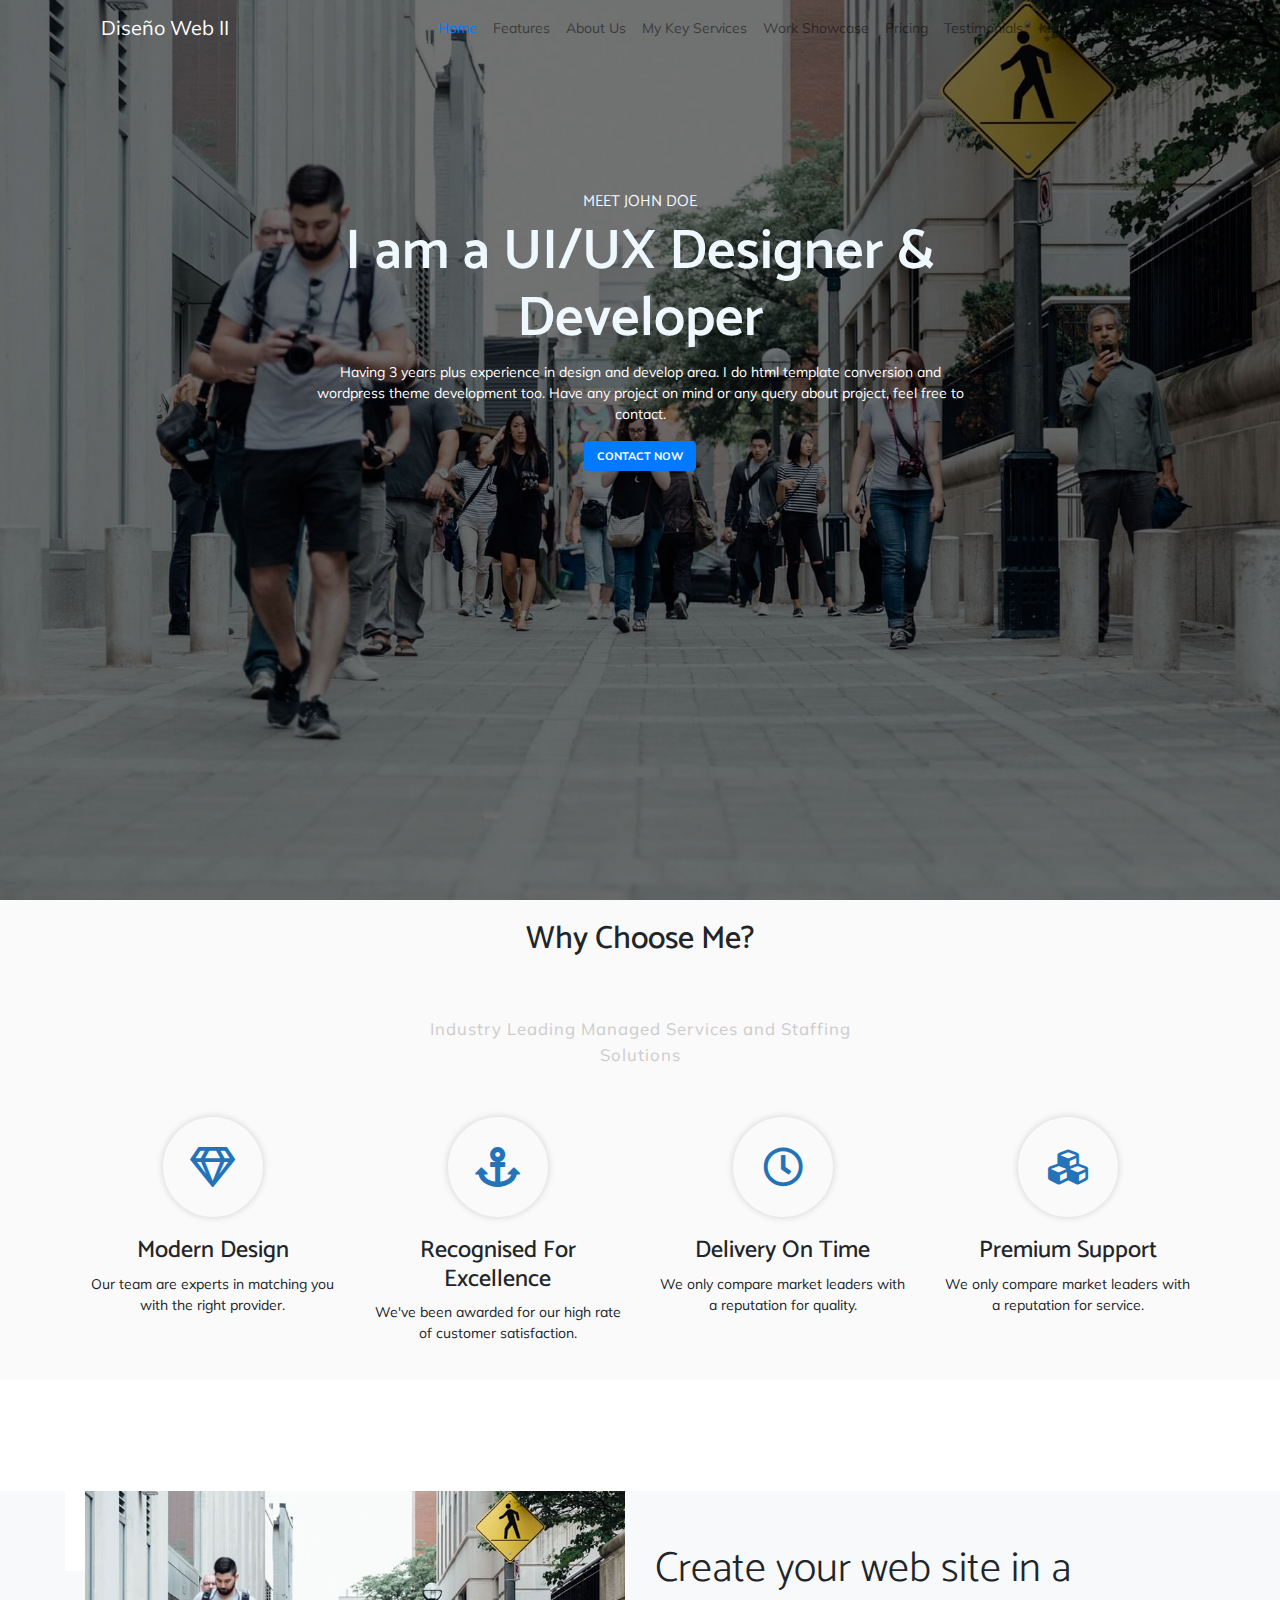
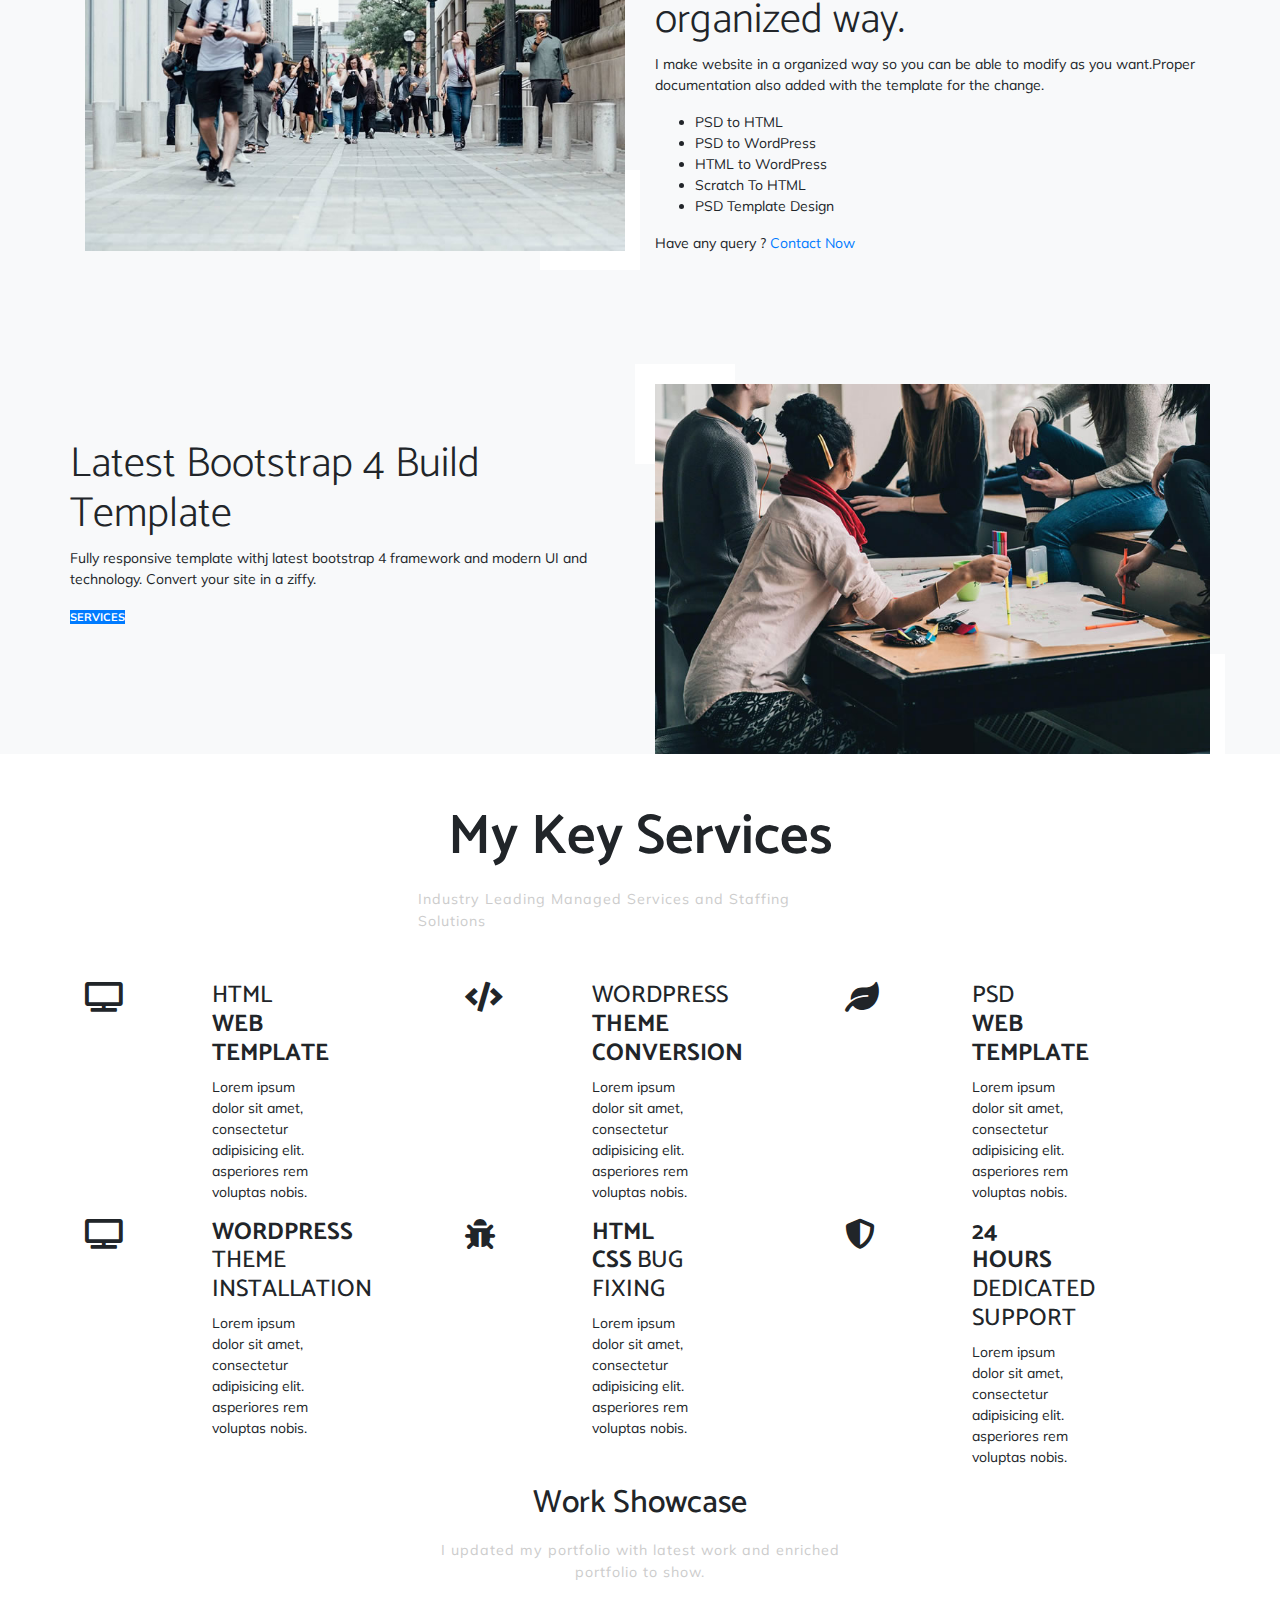
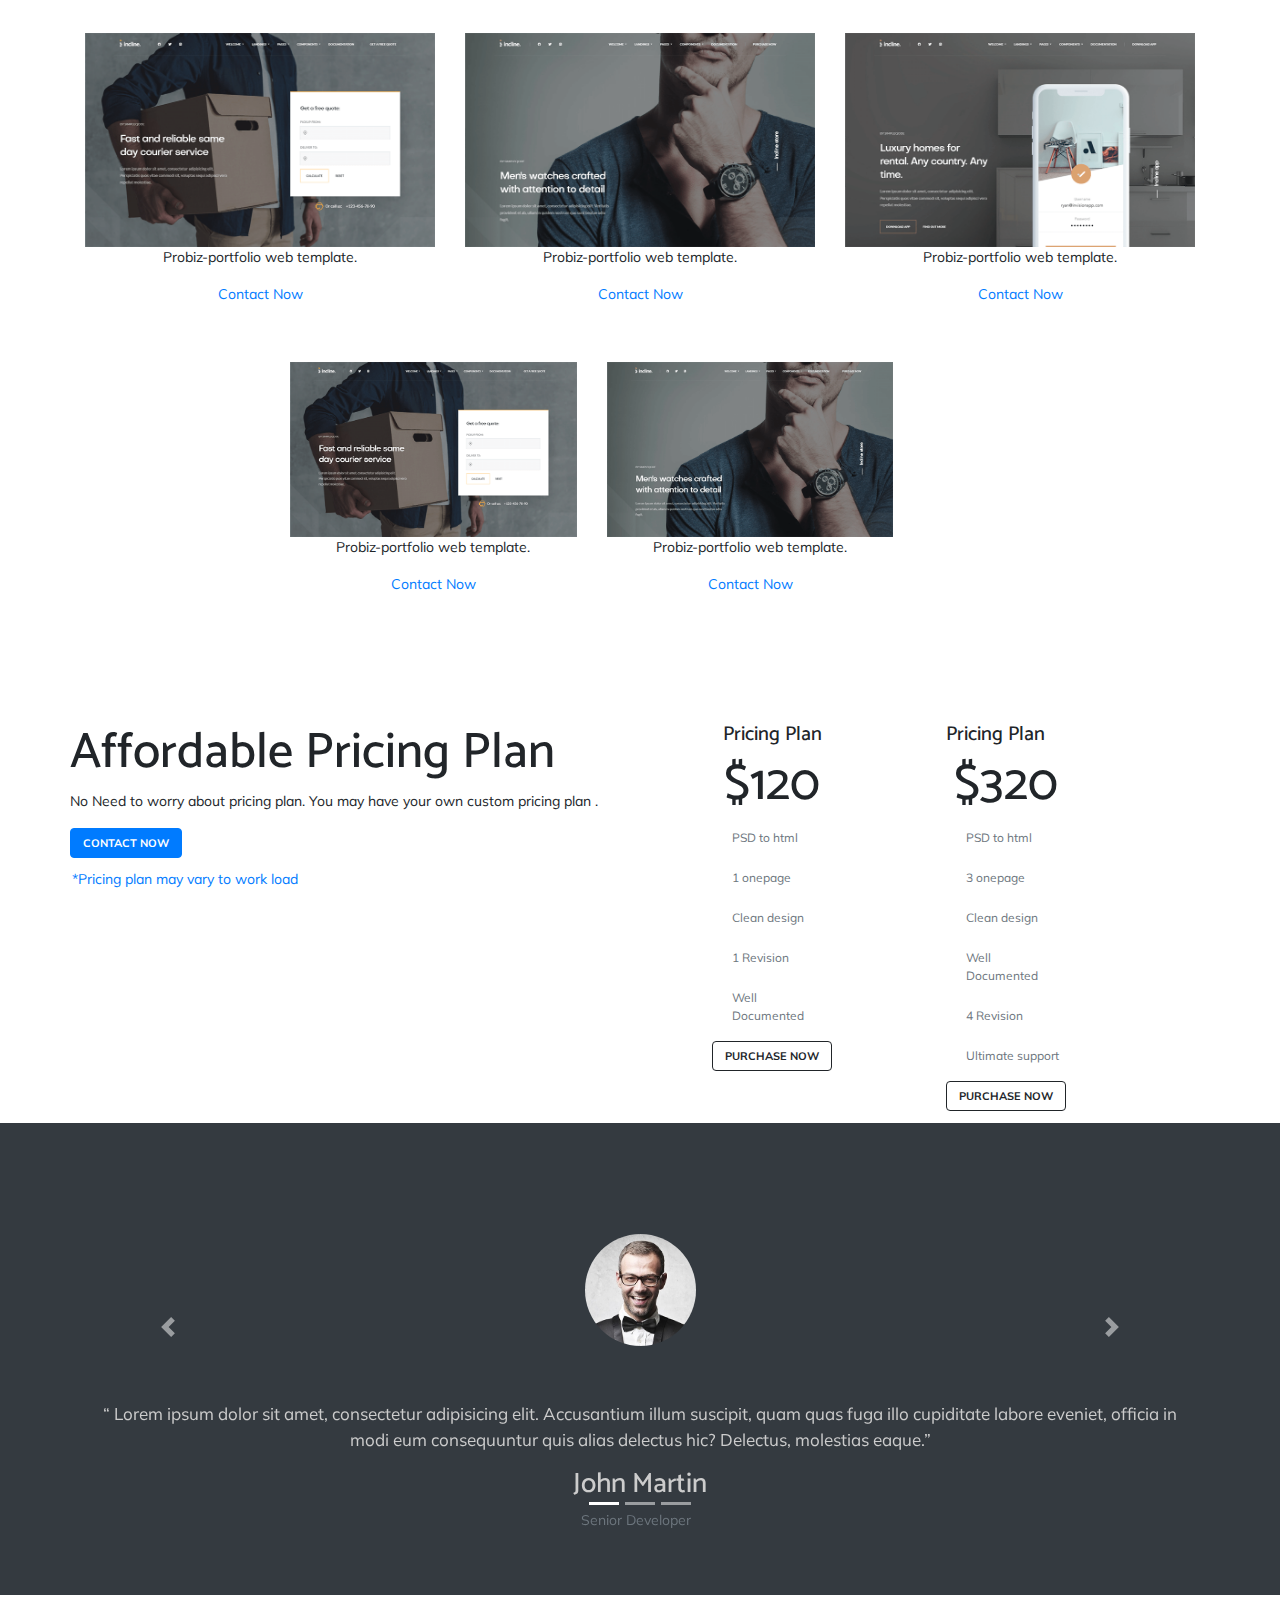
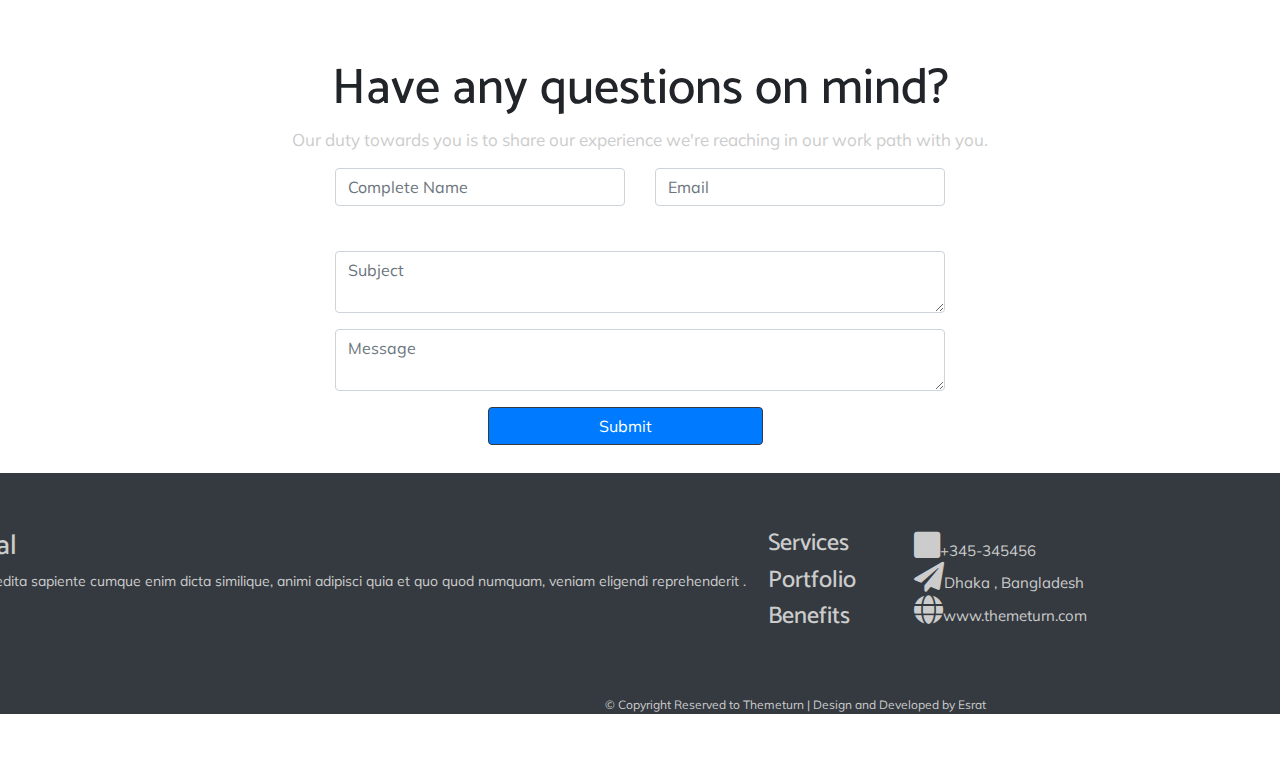
<file: index.html>
<!DOCTYPE html>
<html>
<head>
<meta charset="UTF-8">
<meta name="viewport" content="width=device-width, initial-scale=1, shrink-to-fit=no">
<title>Repaso Coral DWII</title>
<link href="img/favicon.ico" rel="icon">
<link href="https://cdnjs.cloudflare.com/ajax/libs/font-awesome/5.13.0/css/all.min.css" rel="stylesheet">
<link href="css/bootstrap.min.css" rel="stylesheet">
	<link href= "css/bootstrap-custom.css" rel="stylesheet">
<link href="css/style.css" rel="stylesheet">
</head>

<body data-spy="scroll" data-target=".navbar">
    
	<header class="header-area">
		<div class="container">
			
			
			<nav class="navbar navbar-expand-lg navbar-light bg-light">
			  
				<a class="navbar-brand" href="#">Diseño Web II</a>
				
				
			  <button class="navbar-toggler" type="button" data-toggle="collapse" data-target="#navbar" aria-controls="navbar" aria-expanded="false" aria-label="Toggle navigation">
				<span class="navbar-toggler-icon"></span>
			  </button>

			  <div class="collapse navbar-collapse" id="navbar">
				<ul class="navbar-nav ml-auto">
				  <li class="nav-item active">
					<a class="nav-link" href="#hero">Home <span class="sr-only">(current)</span></a>
				  </li>
				  <li class="nav-item">
					<a class="nav-link" href="#why_choose_me">Features</a>
				  </li>
				  <li class="nav-item">
					<a class="nav-link" href="#about_us_coral">About Us</a>
				  </li>
				  <li class="nav-item">
					<a class="nav-link" href="#services_coral">My Key Services</a>
				  </li>
				  <li class="nav-item">
					<a class="nav-link" href="#work_showcase">Work Showcase</a>
				  </li>
					<li class="nav-item">
					<a class="nav-link" href="#pricing">Pricing</a>
				  </li>
					<li class="nav-item">
					<a class="nav-link" href="#testimonials_coral">Testimonials</a>
				  </li>
					
					<li class="nav-item">
					<a class="nav-link" href="#contact_coral">Messages</a>
				  </li>
					
				   <li class="nav-item">
					<a class="nav-link" href="#footer_coral">Contact</a>
				  </li>
				</ul>

			  </div>
			</nav>
			
		</div>
	</header>
	
	
	
	
    <section id="hero">
		<div class= "overlay-hero">
		<div class="container ">
			
			<div class= "hero-info">
			
		<h5>Meet John Doe</h5>
		<h2> I am a UI/UX Designer
& Developer</h2>
		<p> Having 3 years plus experience in design and develop area. I do html template conversion and wordpress theme development too. Have any project on mind or any query about project, feel free to contact.</p>	
			
			<a href="#" class="btn btn-primary"> Contact Now</a>
		
		
		</div>
		</div> 
		</div>
	
	
	
	
	
	
	
	
	
	</section>
	
	<section id="why_choose_me" class="section">
	<div class="container">
		
	
		
	
	<h2>Why Choose Me?</h2>
	<p class="subtitulo"> Industry Leading Managed Services and Staffing Solutions</p>
		
		
		<div class="row">
			
			
	<article class="col-md-3 col-sm-6 col-xs-12 wow slideInDown">
				<span class="circulo"><i class="far fa-gem"></i></span>
		  <h4>Modern Design</h4>
		  <p> Our team are experts in matching you with the right provider.</p>
	  </article>
		
		<article class="col-md-3 col-sm-6 col-xs-12 wow slideInDown">
				<span class="circulo"><i class="fas fa-anchor"></i>
			</span>
		  <h4>Recognised For Excellence</h4>
		  <p> We've been awarded for our high rate of customer satisfaction.</p>
	  </article>
		
		<article class="col-md-3 col-sm-6 col-xs-12 wow slideInDown">
			<span class="circulo"><i class="far fa-clock"></i></span>
		  <h4>Delivery On Time</h4>
		  <p> We only compare market leaders with a reputation for quality.</p>
	  </article>
		
		<article class="col-md-3 col-sm-6 col-xs-12 wow slideInDown">
				<span class="circulo"><i class="fas fa-cubes"></i></span>
		  <h4>Premium Support</h4>
		  <p> We only compare market leaders with a reputation for service.</p>
			
	  </article>
		</div>
		</div>
	</section>
	
	<section id="about_us_coral" class="section">
	<div class="container">
		
		<div class="row">
			
				
		<article class="col-md-6 col-sm-6 col-xs-12 wow slideInDown">
			
			<div class="marco">
			<img src="img/img-coral.jpg" alt="image-coral" class="img-fluid">
				
			</div>
			</article>
		
			
			<article class="col-md-6 col-sm-6 col-xs-12 wow slideInDown">
			<h2>Create your web site in a organized way.</h2>
			<p> I make website in a organized way so you can be able to modify as you want.Proper documentation also added with the template for the change.</p>	
				
				<ul>
				<li>PSD to HTML</li>
				<li>PSD to WordPress</li>
				<li>HTML to WordPress</li>
				<li>Scratch To HTML</li>
				<li>PSD Template Design</li>
				</ul>
				
				<p> Have any query ? <a href="#"> Contact Now</a></p>
				</article>
			
			<div class="row">
			<article class="col-md-6 col-sm-6 col-xs-12 wow slideInDown">
			<h2>Latest Bootstrap 4 Build Template</h2>
			<p> Fully responsive template withj latest bootstrap 4 framework and modern UI and technology. Convert your site in a ziffy.</p>	
				
				<a href="#" class="btn-primary">Services</a>
			</article>
				
				<article class="col-6 col-sm-6 xol-xs-12 wow slideInDown">
					
					<div class="marco">
					<img src="img/img-latest.jpg" alt="image-latest" class="img-fluid">
						
					</div>
			</article>
				
		</div>
		</div>
		</div>
	
		
        </section>
	
	    <section id="services_coral" class="section">
	    <div class="container">
		<h2>My Key Services</h2>
		<p class="subtitulo_services_coral">Industry Leading Managed Services and Staffing Solutions</p>
		</div>
			
		<div class="container">
		<div class="row">
			
		<article class="col-sm-4 col-md-4 col-xs-12">
		<div class="row">
		<article class="col-sm-4 col-md-4 col-12">
		<i class="fas fa-tv"></i></article>
		<article class="col-sm-4 col-md-4 col-12">
		<h4><span>HTML</span> <strong>WEB TEMPLATE</strong></h4> 
		<p>Lorem ipsum dolor sit amet, consectetur adipisicing elit. asperiores rem voluptas nobis.</p>
		</article>
		</div>
		</article>
			
		<article class="col-sm-4 col-md-4 col-xs-12">
		<div class="row">
		<article class="col-sm-4 col-md-4 col-xs-12">
		<i class="fas fa-code"></i></article>
		<article class="col-sm-4 col-md-4 col-xs-12">
		<h4><span>WORDPRESS</span> <strong>THEME CONVERSION</strong></h4> 
		<p>Lorem ipsum dolor sit amet, consectetur adipisicing elit. asperiores rem voluptas nobis.</p>
		
		</article>
		</div>
		</article>
			
		<article class="col-sm-4 col-md-4 col-12">
		<div class="row">
		<article class="col-sm-4 col-md-4 col-12">
		<i class="fas fa-leaf"></i></article>
		<article class="col-sm-4 col-md-4 col-12">
		<h4><span>PSD</span> <strong>WEB TEMPLATE</strong></h4> 
		<p>Lorem ipsum dolor sit amet, consectetur adipisicing elit. asperiores rem voluptas nobis.</p>
		
		</article>
		</div>
		</article>
			
		<div class="container">
		<div class="row">
			
		<article class="col-sm-4 col-md-4 col-xs-12">
		<div class="row">
		<article class="col-sm-4 col-md-4 col-12">
		<i class="fas fa-tv"></i></article>
		<article class="col-sm-4 col-md-4 col-12">
		<h4><strong>WORDPRESS</strong> <span>THEME INSTALLATION</span></h4> 
		<p>Lorem ipsum dolor sit amet, consectetur adipisicing elit. asperiores rem voluptas nobis.</p>
		</article>
		</div>
		</article>
			
		<article class="col-sm-4 col-md-4 col-xs-12">
		<div class="row">
		<article class="col-sm-4 col-md-4 col-xs-12">
		<i class="fas fa-bug"></i></article>
		<article class="col-sm-4 col-md-4 col-xs-12">
		<h4><strong>HTML CSS </strong> <span>BUG FIXING</span></h4> 
		<p>Lorem ipsum dolor sit amet, consectetur adipisicing elit. asperiores rem voluptas nobis.</p>
		
		</article>
		</div>
		</article>
			
		<article class="col-sm-4 col-md-4 col-12">
		<div class="row">
		<article class="col-sm-4 col-md-4 col-12">
		<i class="fas fa-shield-alt"></i></article>
		<article class="col-sm-4 col-md-4 col-12">
		<h4><strong>24 HOURS</strong> <span>DEDICATED SUPPORT</span></h4> 
		<p>Lorem ipsum dolor sit amet, consectetur adipisicing elit. asperiores rem voluptas nobis.</p>
		
		</article>
		</div>
		</article>
		
			
		</div>
		</div>
		</div>
		</div>
	    </section>
	    
	    <section id="work_showcase" >
	     <div class="container">
		 <h2>Work Showcase</h2>
		<p class="subtitulo_work_showcase_coral">I updated my portfolio with latest work and enriched portfolio to show.</p>
	    
		<div class="row">
		<article class="col-md-4 col-sm-4 col-xs-12">
		<img src="img/portfolio-01.png"	alt="portfolio_uno" class="img-fluid">
		<p>Probiz-portfolio web template.</p>
		<a href="#"> Contact Now</a>
	    </article>
			
		<article class="col-md-4 col-sm-4 col-xs-12">
		<img src="img/portfolio-02.png"	alt="portfolio_dos" class="img-fluid">
		<p>Probiz-portfolio web template.</p>
		<a href="#"> Contact Now</a>
	    </article>
			
		<article class="col-md-4 col-sm-4 col-xs-12">
		<img src="img/portfolio-03.png"	alt="portfolio_tres" class="img-fluid">
		<p>Probiz-portfolio web template.</p>
		<a href="#"> Contact Now</a>
	    </article>
			 
		<div class="row" id="second_row">
		<article class="col-md-4 col-sm-4 col-xs-12">
		<img src="img/portfolio-01.png"	alt="portfolio_cuatro" class="img-fluid">
		<p>Probiz-portfolio web template.</p>
		<a href="#"> Contact Now</a>
	    </article>
			
		<article class="col-md-4 col-sm-4 col-xs-12">
		<img src="img/portfolio-02.png"	alt="portfolio_cinco" class="img-fluid">
		<p>Probiz-portfolio web template.</p>
		<a href="#"> Contact Now</a>
	    </article>
			
		</div> 
		</div>
		</div>
	    </section>
	
	    <section id="pricing">
	    <div class="container">
	    <div class="row">
		<article class="col-3-md col-3-sm col-12-xs">
		<h4>Affordable Pricing Plan</h4>
		<p>No Need to worry about pricing plan. You may have your own custom pricing plan .</p>
		<a href="#" class="btn btn-primary" id= "btn_pricing_contact">Contact Now</a>
	     
		<div class="row">
	    <a href="#" class="to_work_load"> *Pricing plan may vary to work load</a>
		</div>
		</article>
			
		<article class="col-3-md col-3-sm col-12-xs" id="second_pricing_plan_article">
		<h5 class="second_title_pricing_plan">Pricing Plan</h5>
		    
			<h3>$120</h3>
		
			<p>PSD to html</p>
			<p>1 onepage</p>
			<p> Clean design</p>
			<p>1 Revision</p>
            <p>Well Documented</p>
			
			<a href="#" class="btn btn-primary" id="purchase_button_pricing_uno">Purchase Now</a>
			
		</article>
			
			<article class="col-3-md col-3-sm col-12-xs" id="third_pricing_plan_article">
		    <h5 class="third_title_pricing_plan">Pricing Plan</h5>
		    
			<h3>$320</h3>
		
			<p>PSD to html</p>
			<p>3 onepage</p>
			<p> Clean design</p>
			<p>Well Documented</p>
			<p>4 Revision</p>
            <p>Ultimate support</p>
			
			<a href="#" class="btn btn-primary" id="purchase_button_pricing_dos">Purchase Now</a>
			
		</article>
			
	   </div>
	   </div>
	   
	   </section>
	
	   <section id="testimonials_coral">
	   <div class="container">
	   
	   <div id="carouselExampleIndicators" class="carousel slide" data-ride="carousel">
  <ol class="carousel-indicators">
    <li data-target="#carouselExampleIndicators" data-slide-to="0" class="active"></li>
    <li data-target="#carouselExampleIndicators" data-slide-to="1"></li>
    <li data-target="#carouselExampleIndicators" data-slide-to="2"></li>
  </ol>
  <div class="carousel-inner">
    <div class="carousel-item active">
      <img class= "img-fluid" src="img/tes-1.jpg" alt="First slide">
	 <p><q> Lorem ipsum dolor sit amet, consectetur adipisicing elit. Accusantium illum suscipit, quam quas fuga illo cupiditate labore eveniet, officia in modi eum consequuntur quis alias delectus hic? Delectus, molestias eaque.</q></p>
		
		<h3>John Martin</h3>
		<h7>Senior Developer</h7>
		
		 
		<h7>&nbsp;</h7>
    </div>
    <div class="carousel-item">
      <img class="img-fluid" src="img/tes-2.jpg" alt="Second slide" >
		
		 <p><q> Lorem ipsum dolor sit amet, consectetur adipisicing elit. Accusantium illum suscipit, quam quas fuga illo cupiditate labore eveniet, officia in modi eum consequuntur quis alias delectus hic? Delectus, molestias eaque.</q></p>
		
		<h3>John Martin</h3>
		<h7>Senior Developer</h7>
    </div>
    <div class="carousel-item">
      <img class="img-fluid" src="img/tes-3.jpg" alt="Third slide">
		
		 <p><q> Lorem ipsum dolor sit amet, consectetur adipisicing elit. Accusantium illum suscipit, quam quas fuga illo cupiditate labore eveniet, officia in modi eum consequuntur quis alias delectus hic? Delectus, molestias eaque.</q></p>
		
		<h3>John Martin</h3>
		<h7>Senior Developer</h7>
    </div>
  </div>
  <a class="carousel-control-prev" href="#carouselExampleIndicators" role="button" data-slide="prev">
    <span class="carousel-control-prev-icon" aria-hidden="true"></span>
    <span class="sr-only">Previous</span>
  </a>
  <a class="carousel-control-next" href="#carouselExampleIndicators" role="button" data-slide="next">
    <span class="carousel-control-next-icon" aria-hidden="true"></span>
    <span class="sr-only">Next</span>
  </a>
</div>
		   
		   
		   
	   </div>
       </section>
	
	  <section id="contact_coral">
	  <h3>Have any questions on mind?</h3>
	  <p>Our duty towards you is to share our experience we're reaching in our work path with you.</p>
		  
	
		              <div class="container"></div>
				      <div class="row"></div>
						  
				      <article class="col-md-6 offset-md-3">
					 <form name="contacto" id="contacto" method="post" action="index.html">
					
                      
									  
									      <div class="row">
											  
										 <div class="form-group col-md-6">
											 
									   <input name="nombre" id="nombre" class="form-control" type="text" placeholder="Complete Name">
											 
									   </div>
											  
					                  
						 
									   <div class="form-group col-md-6">
									   
									   <input name="correo" id="correo" class="form-control" type="email" placeholder="Email">
										   
									   </div>   
										   
									   </div>
						 
									
									   
									  
												
									 
									   
									   <div class="form-group">
									   
									 <textarea name="subject" id="subject" class="form-control" placeholder="Subject" ></textarea>
										   
										  
										  
									   </div>
									   <div class="form-group">
									   
									   <textarea name="mensaje" id="mensaje" class="form-control" placeholder="Message" ></textarea>
									   
									   </div>
									   
									   <div class="form-group col-md-6">
									   
									   <button type="submit" class="btn btn-submit btn-dark btn-block">Submit</button>
									   
									   </div>
						               
					       </form>	  
						  </article>
						  
						  </section>
	                      <footer id="footer_coral">
						  <div class="container">
						  <div class="row">
						   <article class="col-4-md col-4-sm col-12-xs" id="coral_footer_first_article">
	                      <h3>Coral</h3>
						  <p>In expedita sapiente cumque enim dicta similique, animi adipisci quia et quo quod numquam, veniam eligendi reprehenderit .</p>
	
	
					     </article>
							  
						<article class="col-4-md col-4-sm col-12-xs" id="coral_footer_second_article">
                          <h4>Services</h4>
                           <h4> Portfolio</h4>
                           <h4>Benefits</h4>
						  </article>
							  
							  
							  <article class="col-4-md col-4-sm col-12-xs" id="coral_footer_third_article">
							<div class="row"></div>
						    <article class="col-4-md col-4-sm col-12-xs">
	                       <i class="fas fa-square"></i>+345-345456</article>
								  
						   <article class="col-4-md col-4-sm col-12-xs">
							   <i class="fas fa-paper-plane"></i>Dhaka , Bangladesh</article>
								  
						   <article class="col-4-md col-4-sm col-12-xs">
							   <i class="fas fa-globe"></i>www.themeturn.com</article>
						  </article>
						  </div>
							  
							   <article class="col-12-md col-12-sm col-12-xs" id="coral_footer_copyrights">
								   <p>© Copyright Reserved to Themeturn | Design and Developed by Esrat </p>
							  </article>
							  
								  
								  
								  
	                     </div>
						 
	                     </footer>
	               
	                    

    
    <script src="js/jquery.min.js"></script>
    <script src="js/bootstrap.min.js"></script>
	<script src="js/owl.carousel.min.js"></script>
	<script src="js/jquery.easing.min.js"></script>
	<script src="js/jquery.nav.js"></script>
    <script>
		$(function() {
			$(window).on('scroll', function () {
				if ($(window).scrollTop() > 48) {
					$('.header-area').addClass('sticky slideInDown');
				} else {
					$('.header-area').removeClass('sticky slideInDown');
				}
			});
			
			$('#navbar').onePageNav({
				currentClass: 'active',
				scrollSpeed: 5000,
				easing: 'easeOutQuad'
        	});
			
			
			
		});
	</script>
</body>
	
</html>
</file>
<file: css/style.css>
@import url('https://fonts.googleapis.com/css2?family=Catamaran:wght@100;200;300;400;500;600;700;800;900&display=swap');@import url('https://fonts.googleapis.com/css2?family=Mulish:ital,wght@0,200;0,300;0,400;0,500;0,600;0,700;0,800;0,900;1,200;1,300;1,400;1,500;1,600;1,700;1,800;1,900&display=swap');
:root{

--color-azul-boton: #0069d9;
--color-azul-oscuro: #007bff;
--color-negro: #212529;
--color-contenido: #6c757d;
--color-bg-claro: #f8f9fa;
--color-bg-oscuro: #343a40;
--color-subtitulo: #ccc;
	
}
body{
	font-family: 'Mulish', sans-serif;
	font-size: 14px;
	color: var(--color contenido);
}

footer {
	
	background-color: var(--color-bg-oscuro);
	border-bottom: medium;
	border-bottom-color: var(--color-subtitulo);
	color: var(--color-subtitulo);
}

footer h4 {
	
padding-left: 25%;
	
}




.header-area.sticky {
    box-shadow: 0 4px 20px rgba(0, 0, 0, 0.1);
	width: 100%;
    height: auto;
    position: fixed;
    top: 0;
    z-index: 99;
	
}

.header-area.sticky{
	background-color: #fff!important;
	}


.header-area.sticky .navbar-default{
	background-color: #884bdf;
}

.header-area.sticky .navbar-light .navbar-nav .nav-link{
	color: var(--color-negro);
}

.header-area.sticky .navbar-light .navbar-nav .active .nav-link{
	color: var(--color-azul-oscuro);
}


.header-area.sticky .navbar-light .navbar-nav .nav-link{
	color: var(--color-negro);
}
.header-area.sticky .navbar-light .navbar-nav .active .nav-link{
	color: var(--color-azul-oscuro);
}
.header-area.sticky .navbar-light .navbar-brand {
	color: var(--color-negro);
}



h1,h2,h3,h4,h5,h6{
	font-family: 'Catamaran', sans-serif;
	color: var(--color-negro);
}
#hero{
	
background: url("../img/bg-hero.jpg");
	background-repeat: no-repeat;
	background-position: center;
	background-size: cover;
	height: 100vh;
	color: #FFFFFF;
	text-align: center;
	
}

.overlay-hero{
	background-color: rgba(0,0,0,0.55);
	width: 100%;
	height: 100%;
	padding-top: 15%;
	
}

#hero h5{
	
	font-size: 16px;
	text-transform: uppercase;
	font-weight: 400;
	color: aliceblue;
	
}

#hero h2{
	
	font-size: 4em;
	font-weight: 600;
	color: aliceblue;
}

#hero h3{
	
	font-size: 30px;
	font-weight: 300;
	margin-bottom: 5%;
	color: aliceblue;
}

.hero-info {
	margin: auto;
	width: 60%;	
}


.btn-primary{
	
	padding: 15px,40px;
	text-transform: uppercase;
	font-weight: 700;
	font-size: 11px;
}

#why_choose_me{
	
	background-color: #fafafa;
	text-align: center;
	padding: 20px;	
}

.subtitulo

{
	font-size: 1.2em;
	margin-bottom: 40px;
	width:40%;
	margin:auto;
	letter-spacing: 1px;
	padding: 100;
	color: var(--color-subtitulo);
	padding-bottom: 50px;
	padding-top: 50px;
	}



.section {
	padding: 7%,0;	
}

.titulo{
	
	font-weight: 300;
	font-size: 3.5 em;
	text-align: center;
}


#why_choose_me i{
	
	width: 100px;
	height: 100px;
	line-height: 100px;
	background-color: var(--color-gris);
	border-radius: 100%;
	display: block;
	margin: auto;
	margin-bottom: 20px;
	box-shadow: 0px 0px 5px 2px #dddd;
	font: normal;
	font-size: 40px;
	color: #2373B9;
}

#why_choose_me i:hover{
	
	background-color: var(--color-azul-oscuro);
	color: #fff;
	
}

#about_us_coral{
	
	background-color: var(--color-bg-claro);
}

#about_us_coral h2{
	
	font-weight: 300;
	font-size: 3em; 
}

#about_us_coral .row:last-child{
	
	margin-top:10%;
}

#about_us_coral .row h2{
	
	margin-top:10%;
}


#about_us_coral img{
	
	position: relative;
	z-index: 1;
}

#about_us_coral .marco::before{
	
	content: "";
	position: absolute;
	width: 100px;
	height: 100px;
	background-color: #fff;
	margin-top: -20px;
	margin-left: -20px;
	
	
}

#about_us_coral .marco::after{
	
	content: "";
	position: absolute;
	bottom: 0;
	right: 0;
	width: 100px;
	height: 100px;
	background-color: #fff;
	
}

.subtitulo_services_coral{
	font-size: 1.02em;
	margin-bottom: 40px;
	width:40%;
	margin:auto;
	letter-spacing: 1px;
	padding: 100;
	color: var(--color-subtitulo);
	padding-bottom: 50px;
	padding-top: 10px;
		
}

#services_coral h2{
	
	font-size: 4em;
	font-weight: 600;
	color: var(--color-negro);
	text-align: center;
	padding-top: 50px;
}

#work_showcase{
	text-align: center;
	
	}

.subtitulo_work_showcase_coral{
	font-size: 1.02em;
	margin-bottom: 40px;
	width:40%;
	margin:auto;
	letter-spacing: 1px;
	padding: 100;
	color: var(--color-subtitulo);
	padding-bottom: 50px;
	padding-top: 10px;
		
}

#second_row{
	margin-left: 18%;
	margin-top: 5%;
}

.second_title_pricing_plan{
	
	text-align: center;
}

#pricing{
	
	margin-top: 10%;
}

#pricing h4{
	
	font-size: 50px;
}


#second_pricing_plan_article{
	
	margin-left: 10%;
	
}

#second_pricing_plan_article p{
	
 color: var(--color-contenido);
 padding-top: 5%;
	
}

#purchase_button_pricing_uno{
	
	background-color: transparent;
	border-color: var(--color-negro);
	color: var(--color-negro);
}

#purchase_button_pricing_uno:hover{
	background-color: #FF080D;
	border-color: #FFFFFF;
	color: #FFFFFF;
	
}

#btn_pricing_contact{
	
	margin-bottom: 2%;
	color: #FFFFFF;
}

#btn_pricing_contact:hover{
	
	
	color: #EDFF6E;
}

#second_pricing_plan_article p{
	
	padding-left: 17%;
	font-size: 12px;
}

.to_work_load{
	
	margin-left: 3%;
}

#second_pricing_plan_article h3{
	
	text-align: center;
	font-size: 50px;
	
}

#third_pricing_plan_article p{
	
 color: var(--color-contenido);
 padding-top: 5%;
	
}


#purchase_button_pricing_dos{
	
	background-color: transparent;
	border-color: var(--color-negro);
	color: var(--color-negro);
	margin-bottom: 10%;
	
}

#purchase_button_pricing_dos:hover{
	
	background-color: #FF080D;
	border-color: #FFFFFF;
	color: #FFFFFF;
	
}

#btn_pricing_contact{
	
	margin-bottom: 2%;
}

#third_pricing_plan_article p{
	
	padding-left: 17%;
	font-size: 12px;
}


#third_pricing_plan_article h3{
	
	text-align: center;
	font-size: 50px;
	
}

#third_pricing_plan_article{
	
	margin-left: 10%;
}

#testimonials_coral p{
	
	text-align: center;
	font-size: 17px;
	color: var(--color-subtitulo);
}

#testimonials_coral{
	
	text-align: center;
	
}

#testimonials_coral h7{
	
	color: var(--color-contenido);
}

#testimonials_coral{
	
	background-color: var(--color-bg-oscuro);
	padding-bottom: 5%;
}

#testimonials_coral h3{
	
	color: var(--color-subtitulo);
}

#testimonials_coral img{
	
	border-radius: 100%;
	width: 10%;
	height: 10%;
	margin-top: 10%;
	margin-bottom: 5%;
}

#contact_coral h3{
	
	font-size: 50px;
	text-align: center;
	margin-top: 5%;
}

#contact_coral p{
	
	text-align: center;
	font-size: 17px;
	color: var(--color-subtitulo);
	
}

.btn-submit{
	
	background-color: var(--color-azul-oscuro);
	align-content: center;
	margin-left: 50%;
	margin-bottom: 10%;
	
}

.btn-submit:hover{
	
	background-color: #FF0004;
	
}

#correo,#nombre{
	
     align-content: center;
     margin-bottom: 10%;
	}

#coral_footer_first_article{
	
	margin-left: -10%;
	margin-top: 5%;
	border-bottom: thick;
	border-color: #fff;
}

#coral_footer_second_article,#coral_footer_third_article{
	
	margin-right: 5%;
	font-size:8px;
	color: var(--color-subtitulo);
	margin-top: 5%;
	border-bottom: thick;
	border-color: #fff;
}


#coral_footer_first_article h3{
	
color: var(--color-subtitulo);	
}

#coral_footer_second_article h4, #coral_footer_third_article h4{
	
color: var(--color-subtitulo);	

	
}

#coral_footer_copyrights{
	
	margin-top: 5%;
	text-align: center;
	margin-bottom: 5%;
	margin-left: 28%;
	font-size: 12px;
}
	
#services_coral i{
	
	font-size: 30px;
}

#coral_footer_third_article i {
	
	font-size: 30px;
	
}

#coral_footer_third_article{
	
	font-size: 15px;
	padding-left: 2%;
}
</file>
